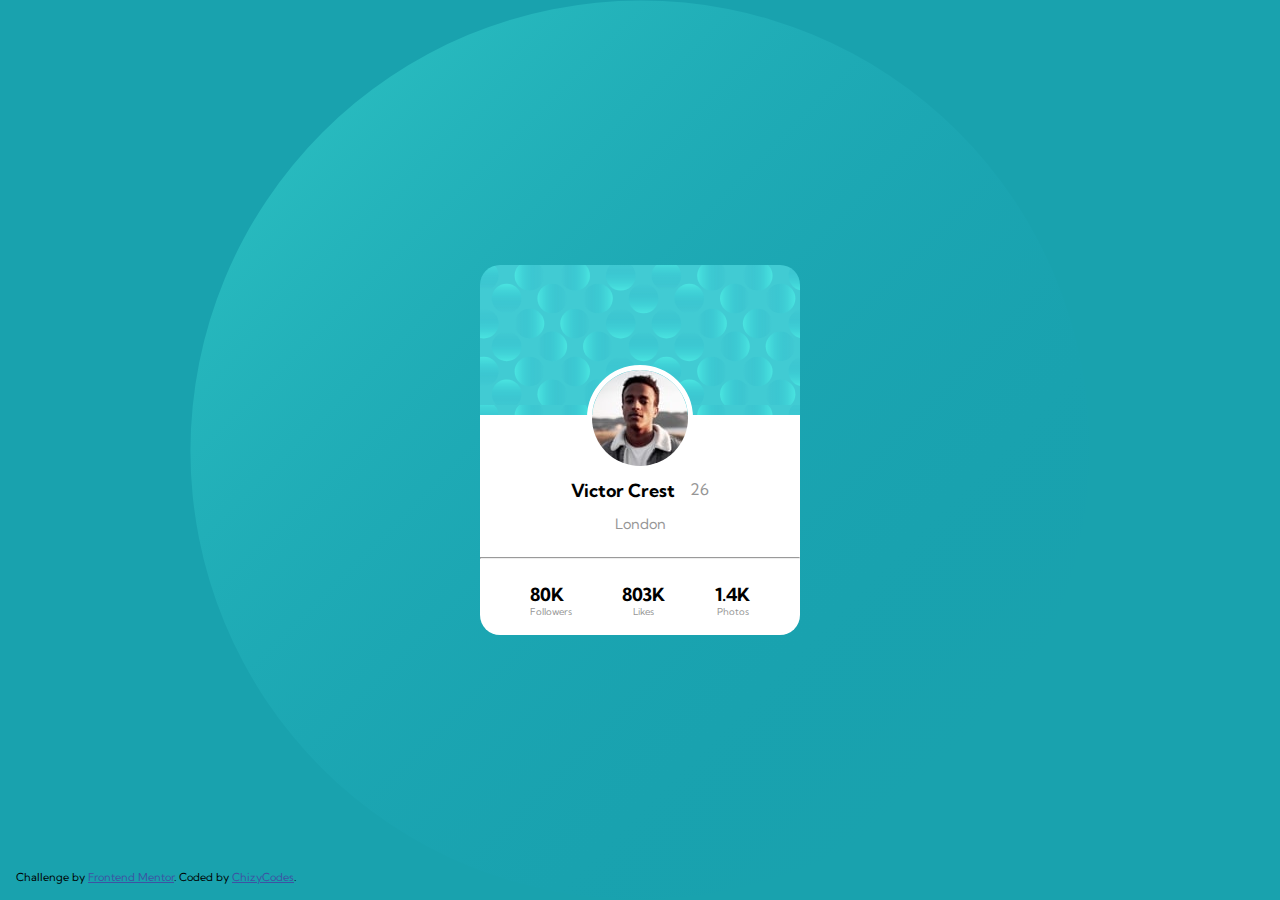
<file: profile-card-component-main/index.html>
<!DOCTYPE html>
<html lang="en">
<head>
  <meta charset="UTF-8">
  <meta name="viewport" content="width=device-width, initial-scale=1.0">
  <link rel="stylesheet" href="css/styles.css">
  <link rel="stylesheet" href="https://fonts.googleapis.com/css?family=Kumbh Sans">
  <link rel="icon" type="image/png" sizes="32x32" href="./images/favicon-32x32.png">
  <title>Frontend Mentor | Profile card component</title>
</head>

<body>
  <div id="background"> 
    <div id="card">
      <div id="top-card">
        <img src="images/image-victor.jpg" alt="Profile picture">
      </div>
      <div id="bottom-card">
        <div class="info">
          <div class="name-age">
            <p class="name">Victor Crest</p>
            <p class="age">26</p>
          </div>
          <p class="location">London</p>
        </div>
        <hr>
        <div id="stats1">
          <div>
            <p class="stats">80K</p>
            <p class="flp">Followers</p>
          </div>
          <div>
            <p class="stats">803K</p>
            <p class="flp">Likes</p>
          </div>
          <div>
            <p class="stats">1.4K</p>
            <p class="flp">Photos</p>
          </div>
        </div>
      </div>
    </div>
  </div>
</body>
<footer>
  <div class="attribution">
    Challenge by <a href="https://www.frontendmentor.io?ref=challenge" target="_blank">Frontend Mentor</a>. 
    Coded by <a href="https://www.github.com/chizycodes">ChizyCodes</a>.
  </div>
</footer>
</html>
</file>
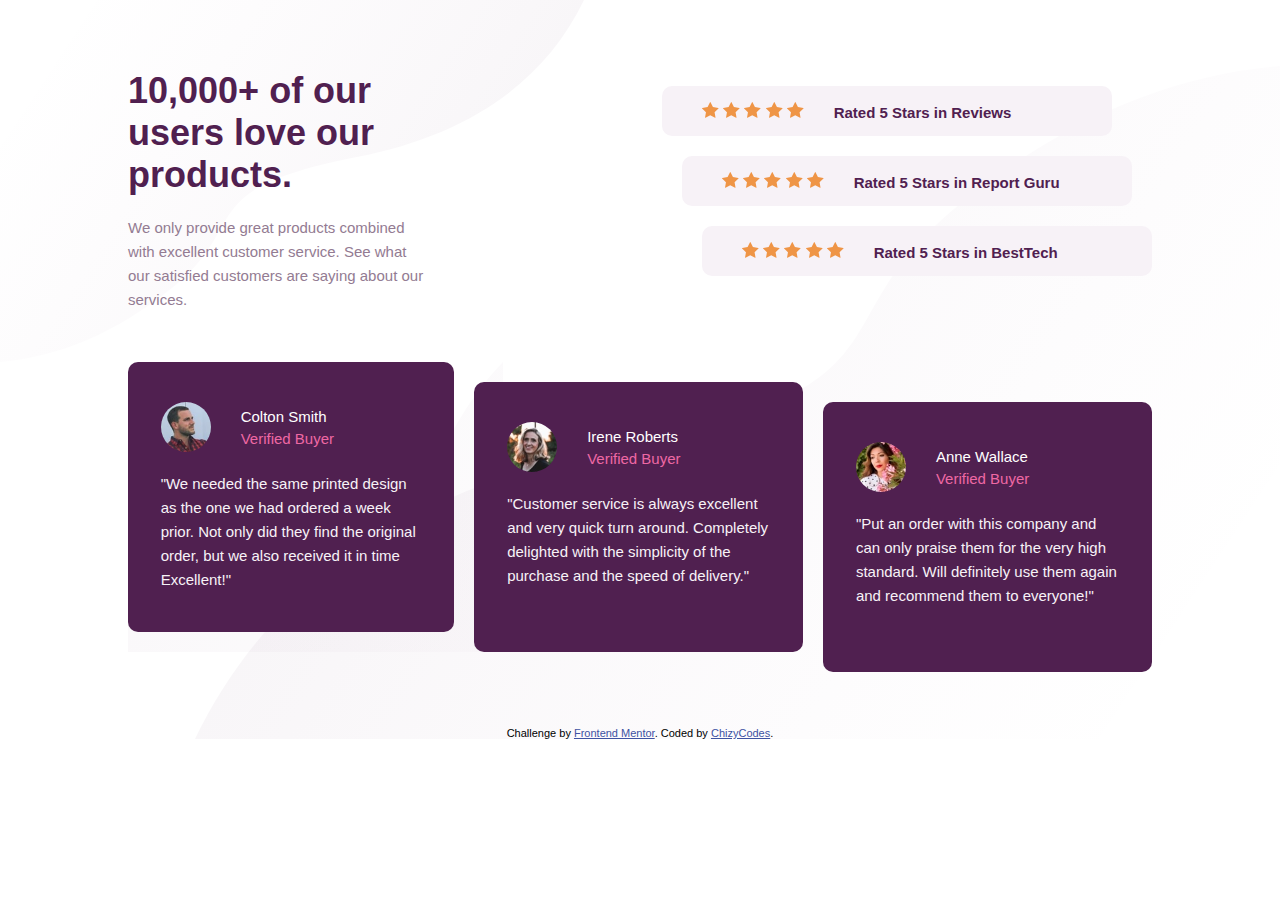
<file: social-proof-section-master/index.html>
<!DOCTYPE html>
<html lang="en">
  <head>
    <meta charset="UTF-8" />
    <meta name="viewport" content="width=device-width, initial-scale=1.0" />
    <!-- displays site properly based on user's device -->
    <link rel="stylesheet" href="css/style.css">
    <link rel="stylesheet" href="https://fonts.google.com/specimen/Spartan">
    <link rel="icon" type="image/png" sizes="32x32" href="./images/favicon-32x32.png">
    <title>Frontend Mentor | Social proof section</title>
  </head>

  <body>
    <div id="b2">
      <div class="container">
        <div class="top">
          <div class="intro grid">
            <h1>10,000+ of our users love our products.</h1>
            <p>We only provide great products combined with excellent customer service. See what our satisfied customers are saying about our services.</p>
          </div>

          <div id="rating" class="grid">
            <div id="rev">
              <div id="reviews-rating" class="rating-inner">
                <div class="star">
                  <img src="images/icon-star.svg" alt="star">
                  <img src="images/icon-star.svg" alt="star">
                  <img src="images/icon-star.svg" alt="star">
                  <img src="images/icon-star.svg" alt="star">
                  <img src="images/icon-star.svg" alt="star">
                </div>
                <p>Rated 5 Stars in Reviews</p>
              </div>
              <div id="report-rating" class="rating-inner">
                <div class="star">
                  <img src="images/icon-star.svg" alt="star">
                  <img src="images/icon-star.svg" alt="star">
                  <img src="images/icon-star.svg" alt="star">
                  <img src="images/icon-star.svg" alt="star">
                  <img src="images/icon-star.svg" alt="star">
                </div>
                <p>Rated 5 Stars in Report Guru</p>
              </div>
              <div id="besttech" class="rating-inner">
                <div class="star">
                  <img src="images/icon-star.svg" alt="star">
                  <img src="images/icon-star.svg" alt="star">
                  <img src="images/icon-star.svg" alt="star">
                  <img src="images/icon-star.svg" alt="star">
                  <img src="images/icon-star.svg" alt="star">
                </div>
                <p>Rated 5 Stars in BestTech</p>
                </div>
              </div>
            </div>
          </div>
        
        <div id="reviews" class="grid">
            <div id="colton" class="reviews-inner">
              <div class="review">
                <div class="profile">
                  <img src="images/image-colton.jpg" alt="Reviewer's photo">
                  <div>
                    <p class="name">Colton Smith</p>
                    <p class="verification">Verified Buyer</p>
                  </div>
                </div>
                <p class="reviews-text">"We needed the same printed design as the one  we had ordered a week prior. Not only did they find the original order, but we also received it in time Excellent!"</p>
              </div>
            </div>

          <div id="irene" class="reviews-inner">
            <div class="review">
              <div class="profile">
                <img src="images/image-irene.jpg" alt="Reviewer's photo">
                <div>
                  <p class="name">Irene Roberts</p>
                  <p class="verification">Verified Buyer</p>
                </div>
              </div>
              <p class="reviews-text">"Customer service is always excellent and very quick turn around. Completely delighted with the simplicity of the purchase and the speed of delivery."</p>
            </div>
          </div>

          <div id="anne" class="reviews-inner">
            <div class="review">
              <div class="profile">
                <img src="images/image-anne.jpg" alt="Reviewer's photo">
                <div>
                  <p class="name">Anne Wallace</p>
                  <p class="verification">Verified Buyer</p>
              </div>
              </div>
              <p class="reviews-text"> "Put an order with this company and can only praise them for the very high standard. Will definitely use them again and recommend them to everyone!"</p>
            </div>
          </div>

        </div>

      </div> 

      <div class="attribution">
        Challenge by
        <a href="https://www.frontendmentor.io?ref=challenge" target="_blank">Frontend Mentor</a>. Coded by <a href="github.com/chizycodes">ChizyCodes</a>.
      </div>
    </div>
  </body>
</html>
</file>
<file: profile-card-component-main/css/styles.css>
* {
        font-family: 'Kumbh Sans', sans-serif;
        margin: 0;
        padding: 0;
    }
    
    #background {
        background-image: url(../images/bg-pattern-bottom.svg);
        background-color: hsl(185, 75%, 39%);
        background-repeat: no-repeat;
        background-position: center;
        background-size: contain;
        width: 100vw;
        height: 100vh;
        position: relative;
        
    }
    #card {
        width: 320px;
        height: 370px;
        position: absolute;
        top: 50%;
        left: 50%;
        -ms-transform: translate(-50%, -50%);
        transform: translate(-50%, -50%);
    }
    #top-card {
        height: 150px;
        background-image: url(../images/bg-pattern-card.svg);
        border-radius: 20px 20px 0 0;
    }
    #bottom-card {
        background-color: white;
        border-radius: 0 0 20px 20px;
        height: 220px;
    }
    img {
        border-radius: 100%;
        display: block;
        margin-right: auto;
        margin-left: auto;
        position: relative;
        top: 100px; 
        border: 5px solid white;
    }
    hr {
        color:  hsl(0, 0%, 59%);
    }
    .name, .stats {
        font-size: 18px;
        font-weight: 700;
    }
    .info {
        text-align: center;
        padding-top: 4rem;
    }
    .name-age {
        display: flex;
        justify-content: center;
    }
    .age {
        padding-left: 15px;
    }
    .age, .location, .flp {
        color: hsl(0, 0%, 59%);
    }
    .location {
        font-size: .9rem;
        padding-bottom: 1.5rem;
        padding-top: .8rem;
    }
    .flp {
        font-size: .6rem;
        text-align: center;
    }
    #stats1 {
        display: flex;
        justify-content: space-evenly;
        padding-top: 1.5rem;
        padding-bottom: 1.5rem;
    }
    .attribution { 
        font-size: 11px; 
        text-align: center; 
    }
    .attribution a { 
        color: hsl(228, 45%, 44%); 
    }
    footer {
        position: absolute;
        left: 1rem;
        bottom: 1rem;
    }
</file>
<file: social-proof-section-master/css/style.css>
*{
  margin: 0;
  border: 0;
}
body {
  font-family: Spartan, Arial, Helvetica, sans-serif;
  font-size: 15px;
  width: 100vw;
  background-image: url(../images/bg-pattern-top-mobile.svg);
  background-repeat: no-repeat;
}
#b2 {
  background-image: url(../images/bg-pattern-bottom-mobile.svg);
  background-repeat: no-repeat;
  background-position: bottom right;
}
.container {
  width: 90%;
  max-width: 375px;
  display: flex;
  flex-direction: column;
  margin: 0 auto 5em auto;
}
.intro {
  text-align: center;
  padding-top: 70px;
  margin-bottom: 50px;
}
.intro>h1 {
  color: hsl(300, 43%, 22%);
  font-weight: 700;
  margin: 0 auto 20px auto;
  width: 15rem;
  font-size: 2.2em;
}
.intro>p {
  color: hsl(303, 10%, 53%);
  line-height: 1.5rem;
  max-width: 375px;
}
.rating-inner {
  background-color:hsl(300, 24%, 96%);
  text-align: center;
  margin-bottom: 20px;
  padding: 15px 0 15px 0;
  color: hsl(300, 43%, 22%);
  font-weight: 700;
  border-radius: 10px;
}
.rating-inner>p {
  padding-top: 10px;
}
#rating {
  margin-bottom: 50px;
  width: 100%;
}
.reviews-inner {
  background-color: hsl(300, 43%, 22%);
  border-radius: 10px;
  margin-bottom: 20px;
}
#reviews {
  width: 100%;
  background-image: url(../images/bg-pattern-bottom-mobile.svg);
  background-repeat: no-repeat;
}
.review {
  width: 80%;
  padding: 30px 0;
  margin: 10px auto;
}
.reviews-text {
  color: hsl(300, 24%, 96%);
  line-height: 1.5rem;
}
.name {
  padding-bottom: 5px;
  color: hsl(0, 0%, 100%);
}
.verification {
  color: hsl(333, 80%, 67%);
}
.profile>img {
  border-radius: 100%;
  width: 50px;
  height: 50px;
  margin-right: 30px;
}
.profile {
  display: flex;
  align-items: center;
  margin-bottom: 20px;
}

.attribution {
  font-size: 11px;
  text-align: center;
}
.attribution a {
  color: hsl(228, 45%, 44%);
}

/* Desktop View */
@media (min-width: 900px) {
   body {
     background-image: url(../images/bg-pattern-top-desktop.svg);
   }
   #b2 {
     background-image: url(..//images/bg-pattern-bottom-desktop.svg);
     background-position: bottom right;
   }
  .container {
    width: 80%;
    max-width: 1440px;
  }
  .top {
    display: grid;
    grid-template-columns: auto auto;
  }
  #reviews {
    display: grid;
    grid-template-columns: auto auto auto;
    grid-gap: 20px;
  }
  #reviews-inner {
    min-width: 300px;
    max-width: 375px;
  }
  #irene {
   position: relative;
   top: 20px;
  }
  #anne {
    position: relative;
    top: 40px;
  }
  #report-rating {
    position: relative;
    left: 20px;
  }
  #besttech {
    position: relative;
    left: 40px;
  }
  .intro> h1 {
    width: 250px;
    font-size: 2.4em;
  }
  .intro>p {
    width: 300px;
  }
  .intro {
    margin-right: 30px;
  }
  .intro>h1, p {
    margin-left: 0;
    text-align: left;
  }
  .rating-inner {
    height: 20px;
    width: 30em;
    display: flex;
    align-items: flex-end;
    margin-right: 40px;
  }
  .star {
    margin-left: 40px;
  }
  
  #rev {
    margin-top: auto;
    margin-bottom: auto;
  }
  #rating{
    margin: 70px 0 50px 0;
    display: flex;
    justify-content: flex-end;
  }
  .rating-inner>p {
    padding-top: 0;
    padding-left: 2em;
  }
}
</file>
